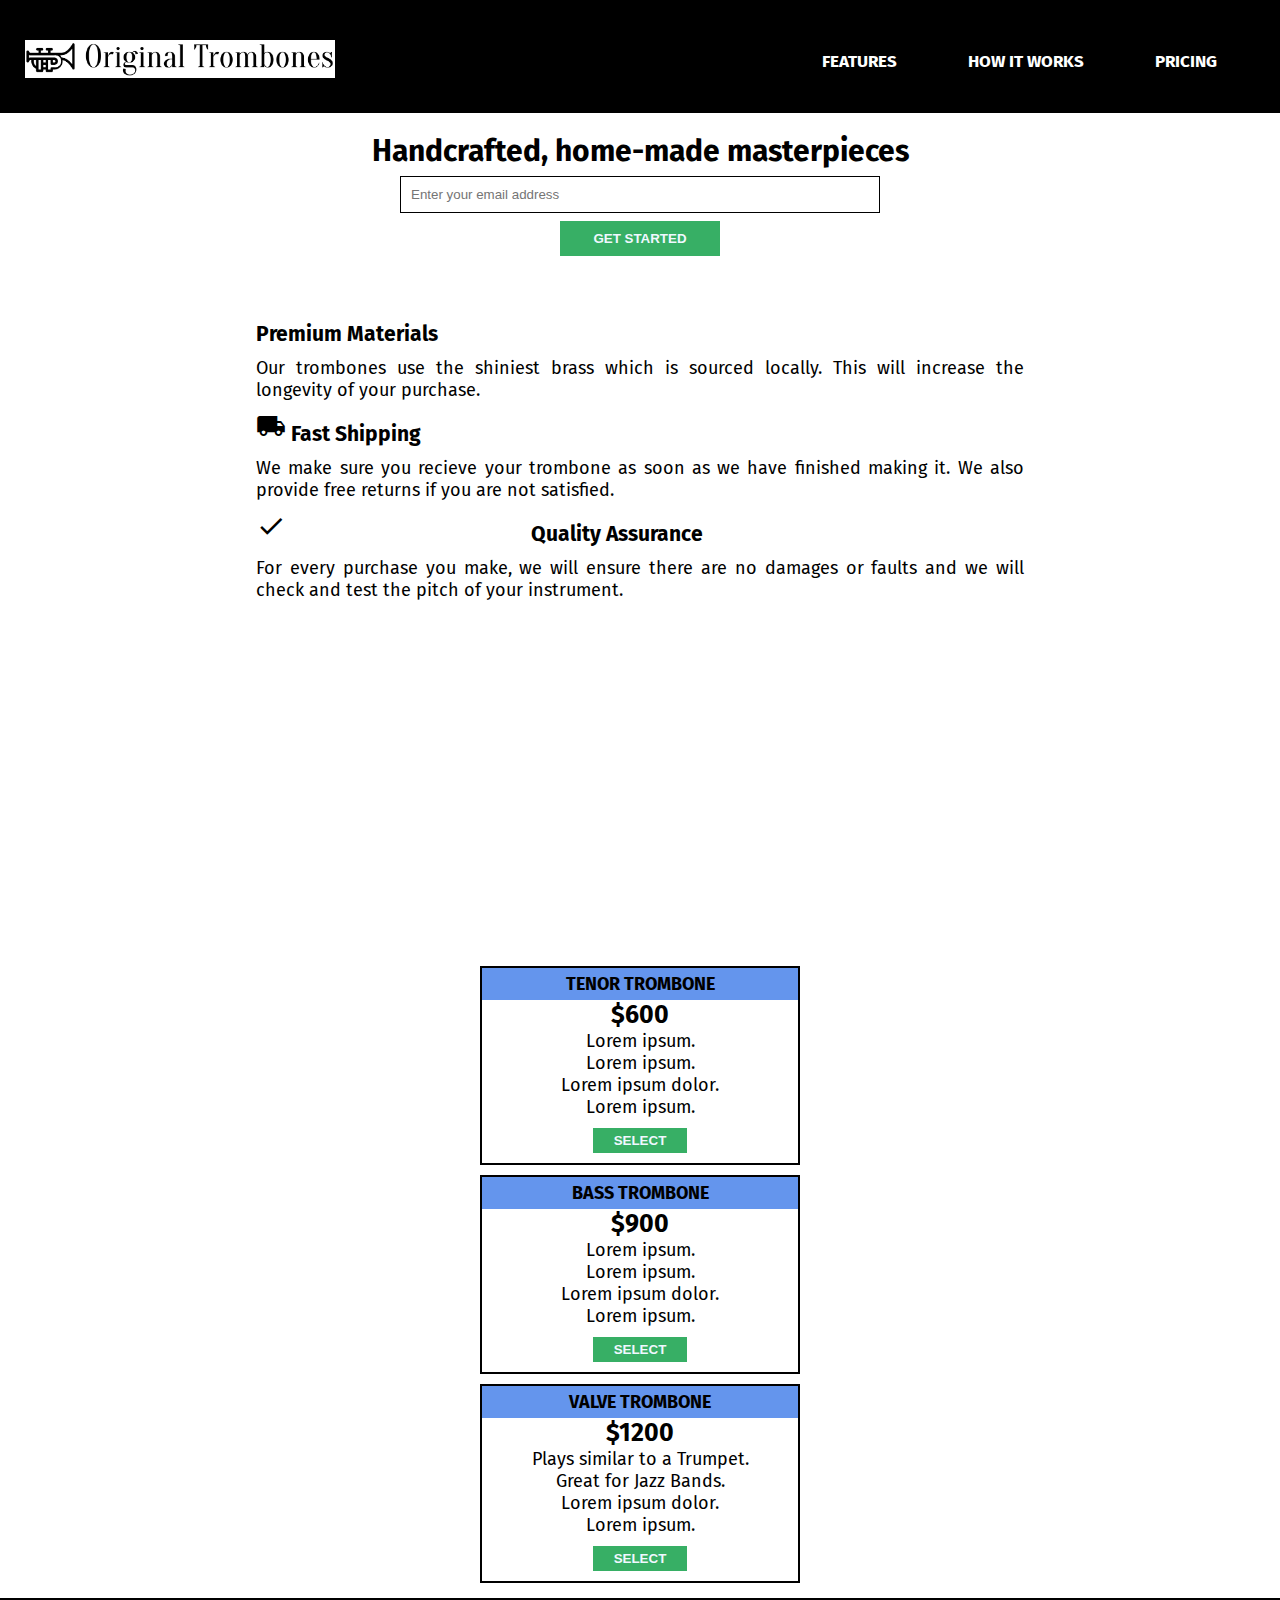
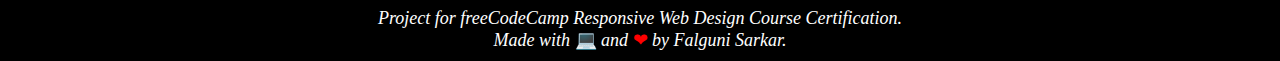
<file: Build a Product Landing Page/index.html>
<!DOCTYPE html>
<html>
  <head>
    <title>Product Landing Page</title>

    <link rel="stylesheet" href="stylesheet.css" />
    <link rel="preconnect" href="https://fonts.gstatic.com" />
    <link
      href="https://fonts.googleapis.com/css2?family=Fira+Sans&display=swap"
      rel="stylesheet"
    />
    <link
      rel="stylesheet"
      href="https://fonts.googleapis.com/icon?family=Material+Icons"
    />
    <link
      rel="stylesheet"
      href="https://cdnjs.cloudflare.com/ajax/libs/font-awesome/5.15.2/css/all.min.css"
    />
    <link rel="shortcut icon" href="assets/favicon.ico" />
  </head>

  <body>
    <header id="header">
      <nav id="nav-bar">
        <label
          ><a href="index.html"
            ><img
              src="assets/original_trombones.png"
              alt="logo"
              id="header-img" /></a
        ></label>
        <!-- [img]https://i.imgur.com/wgt3vSq.png[/img] -->
        <input type="checkbox" id="check" />
        <label for="check" class="checkbtn">
          <i class="material-icons menu">menu</i>
        </label>
        <ul class="nav-ul">
          <li class="link">
            <a href="#Features" class="nav-link">Features</a>
          </li>
          <li class="link">
            <a href="#How-It-Works" class="nav-link">How It Works</a>
          </li>
          <li class="link">
            <a href="#Pricing" class="nav-link">Pricing</a>
          </li>
        </ul>
      </nav>
    </header>

    <div class="container">
    <main>
      <form id="form" action="https://www.freecodecamp.com/email-submit">
        <label id="email-label" for="email">
          Handcrafted, home-made masterpieces </label
        ><br />
        <input
          name="email"
          id="email"
          type="email"
          placeholder="Enter your email address"
          required
        /><br />
        <input id="submit" type="submit" value="Get Started" class="btn" />
      </form>

      <div id="Features">
        <li class="talks">
          <i class="material-icons feat">local_fire_department</i>
          <h3 class="select">Premium Materials</h3>
          <p class="select">
            Our trombones use the shiniest brass which is sourced locally. This
            will increase the longevity of your purchase.
          </p>
        </li>
        <li class="talks">
          <i class="material-icons feat">local_shipping</i>
          <h3 class="select">Fast Shipping</h3>
          <p class="select">
            We make sure you recieve your trombone as soon as we have finished
            making it. We also provide free returns if you are not satisfied.
          </p>
        </li>
        <li class="talks">
          <i class="material-icons feat">done_outline</i>
          <h3 class="select">Quality Assurance</h3>
          <p class="select">
            For every purchase you make, we will ensure there are no damages or
            faults and we will check and test the pitch of your instrument.
          </p>
        </li>
      </div>

      <div id="How-It-Works">
        <iframe
          width="560"
          height="315"
          src="https://www.youtube.com/embed/y8Yv4pnO7qc"
          title="YouTube video player"
          frameborder="0"
          allow="accelerometer; autoplay; clipboard-write; encrypted-media; gyroscope; picture-in-picture"
          allowfullscreen
          id="video"
        ></iframe>
      </div>

      <div id="Pricing">
        <center>
          <div class="col col1">
            <h4>TENOR TROMBONE</h4>
            <span class="price">$600</span>
            <li>Lorem ipsum.</li>
            <li>Lorem ipsum.</li>
            <li>Lorem ipsum dolor.</li>
            <li>Lorem ipsum.</li>
            <input type="submit" class="btncls" value="SELECT" />
          </div>
          <div class="col col2">
            <h4>BASS TROMBONE</h4>
            <span class="price">$900</span>
            <li>Lorem ipsum.</li>
            <li>Lorem ipsum.</li>
            <li>Lorem ipsum dolor.</li>
            <li>Lorem ipsum.</li>
            <input type="submit" class="btncls" value="SELECT" />
          </div>
          <div class="col col3">
            <h4>VALVE TROMBONE</h4>
            <span class="price">$1200</span>
            <li>Plays similar to a Trumpet.</li>
            <li>Great for Jazz Bands.</li>
            <li>Lorem ipsum dolor.</li>
            <li>Lorem ipsum.</li>
            <input type="submit" class="btncls" value="SELECT" />
          </div>
        </center>
      </div>
    </main>

    <footer>
      <p>
        Project for freeCodeCamp Responsive Web Design Course Certification.
        <br />
        Made with <span style="font-style: normal">&#x1F4BB;</span> and
        <span style="color: red; font-style: normal">&#10084;</span> by Falguni
        Sarkar.
      </p>
    </footer>
  </div>
    <script src="https://cdn.freecodecamp.org/testable-projects-fcc/v1/bundle.js"></script>
    <script type="text/javascript" src="script.js"></script>
  </body>
</html>
</file>
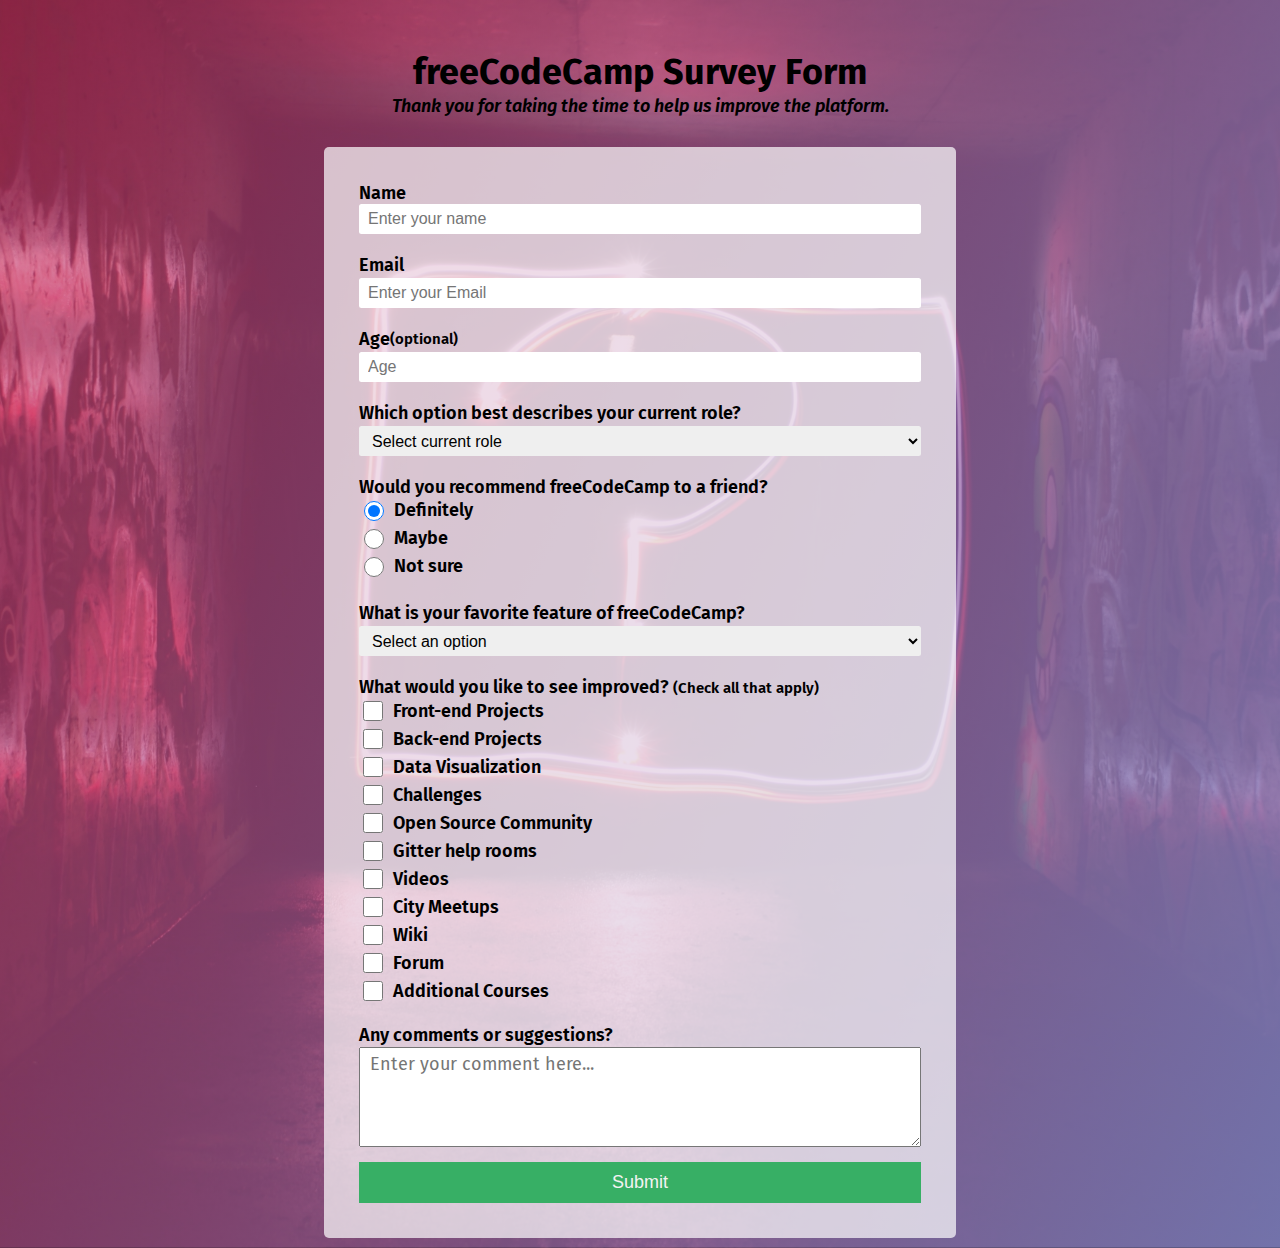
<file: Build a Survey Form/index.html>
<!DOCTYPE html>
<html>

<head>
    <title>Survey Form</title>

    <link rel="stylesheet" href="stylesheet.css">
    <link rel="preconnect" href="https://fonts.gstatic.com">
    <link href="https://fonts.googleapis.com/css2?family=Fira+Sans&display=swap" rel="stylesheet">
    <link rel="shortcut icon" href="assets/favicon.ico">

</head>

<body>
    <div id="main">
        <div class="heading">
            <h1 id="title">freeCodeCamp Survey Form</h1>
            <p id="description"><i>Thank you for taking the time to help us improve the platform.</i></p>
        </div>

        <div class="form">
            <form id="survey-form">
                <div style="margin-top: 0px;">
                    <label id="name-label" for="name">Name</label>
                    <input type="text" id="name" placeholder="Enter your name" class="contain" required
                        style="margin-top: 0;">
                </div>

                <div style="margin-top: 20px;">
                    <label id="email-label" for="email">Email</label>
                    <input type="email" id="email" placeholder="Enter your Email" class="contain" required>
                </div>

                <div style="margin-top: 20px;">
                    <label id="number-label" for="number">Age <span class="spam">(optional)</span></label>
                    <input type="number" id="number" min="10" max="100" placeholder="Age" class="contain">
                </div>

                <div style="margin-top: 20px;">
                    <p id="dropdown">Which option best describes your current role?<br>
                        <select id="dropdown" class="drop" placeholder="Select current role" required>
                            <option disabled selected value>Select current role</option>
                            <option value="student">Student</option>
                            <option value="job">Full Time Job</option>
                            <option value="learner">Full Time Learner</option>
                            <option value="not">Prefer not to say</option>
                            <option value="other">Other</option>
                        </select>
                    </p>
                </div>

                <div style="margin-top: 20px;">
                    <p id="radio">Would you recommend freeCodeCamp to a friend?<br>
                        <label style="margin-bottom: 0px;">
                            <input name="preferance" value="Definitely" type="radio" class="input-radio i"
                                checked />Definitely
                        </label><br>
                        <label style="margin-bottom: 0px;">
                            <input name="preferance" value="maybe" type="radio" class="input-radio i" />Maybe
                        </label><br>
                        <label>
                            <input name="preferance" value="not-sure" type="radio" class="input-radio i" />Not sure
                        </label><br>
                    </p>
                </div>

                <div style="margin-top: 20px;">
                    <p id="dropdown">What is your favorite feature of freeCodeCamp?<br>
                        <select id="dropdown" class="drop" placeholder="Select an option" required>
                            <option disabled selected value>Select an option</option>
                            <option value="challenges">Challenges</option>
                            <option value="projects">Projects</option>
                            <option value="community">Community</option>
                            <option value="open_source">Open Source</option>
                        </select>
                    </p>
                </div>

                <div style="margin-top: 20px;">
                    <span style="margin-bottom: 0.5px;">What would you like to see improved? <span class="spam">(Check
                            all that apply)</span><br></span>
                    <label>
                        <input name="prefer" value="front-end-projects" type="checkbox"
                            class="input-checkbox i" />Front-end Projects
                    </label><br>
                    <label>
                        <input name="prefer" value="back-end-projects" type="checkbox"
                            class="input-checkbox i" />Back-end
                        Projects
                    </label><br>
                    <label>
                        <input name="prefer" value="data-visualization" type="checkbox" class="input-checkbox i" />Data
                        Visualization
                    </label><br>
                    <label>
                        <input name="prefer" value="challenges" type="checkbox" class="input-checkbox i" />Challenges
                    </label><br>
                    <label>
                        <input name="prefer" value="open-source-community" type="checkbox"
                            class="input-checkbox i" />Open
                        Source Community
                    </label><br>
                    <label>
                        <input name="prefer" value="gitter-help-rooms" type="checkbox" class="input-checkbox i" />Gitter
                        help rooms
                    </label><br>
                    <label>
                        <input name="prefer" value="videos" type="checkbox" class="input-checkbox i" />Videos
                    </label><br>
                    <label>
                        <input name="prefer" value="city-meetups" type="checkbox" class="input-checkbox i" />City
                        Meetups
                    </label><br>
                    <label>
                        <input name="prefer" value="wiki" type="checkbox" class="input-checkbox i" />Wiki
                    </label><br>
                    <label>
                        <input name="prefer" value="form" type="checkbox" class="input-checkbox i" />Forum</label><br>
                    <label>
                        <input name="prefer" value="additional-courses" type="checkbox"
                            class="input-checkbox i" />Additional Courses
                    </label><br>
                </div>

                <div>
                    <p id="textarea">Any comments or suggestions?</p>
                    <textarea id="comments" class="input-textarea" name="comment"
                        placeholder="Enter your comment here..." rows="4"></textarea>
                </div>

                <div>
                    <button type="submit" id="submit" class="submit-button">
                        Submit
                    </button>
                </div>

            </form>

        </div>

    </div>

    <script src="https://cdn.freecodecamp.org/testable-projects-fcc/v1/bundle.js"></script>
    <script type="text/javascript" src="script.js"></script>

</body>

</html>
</file>
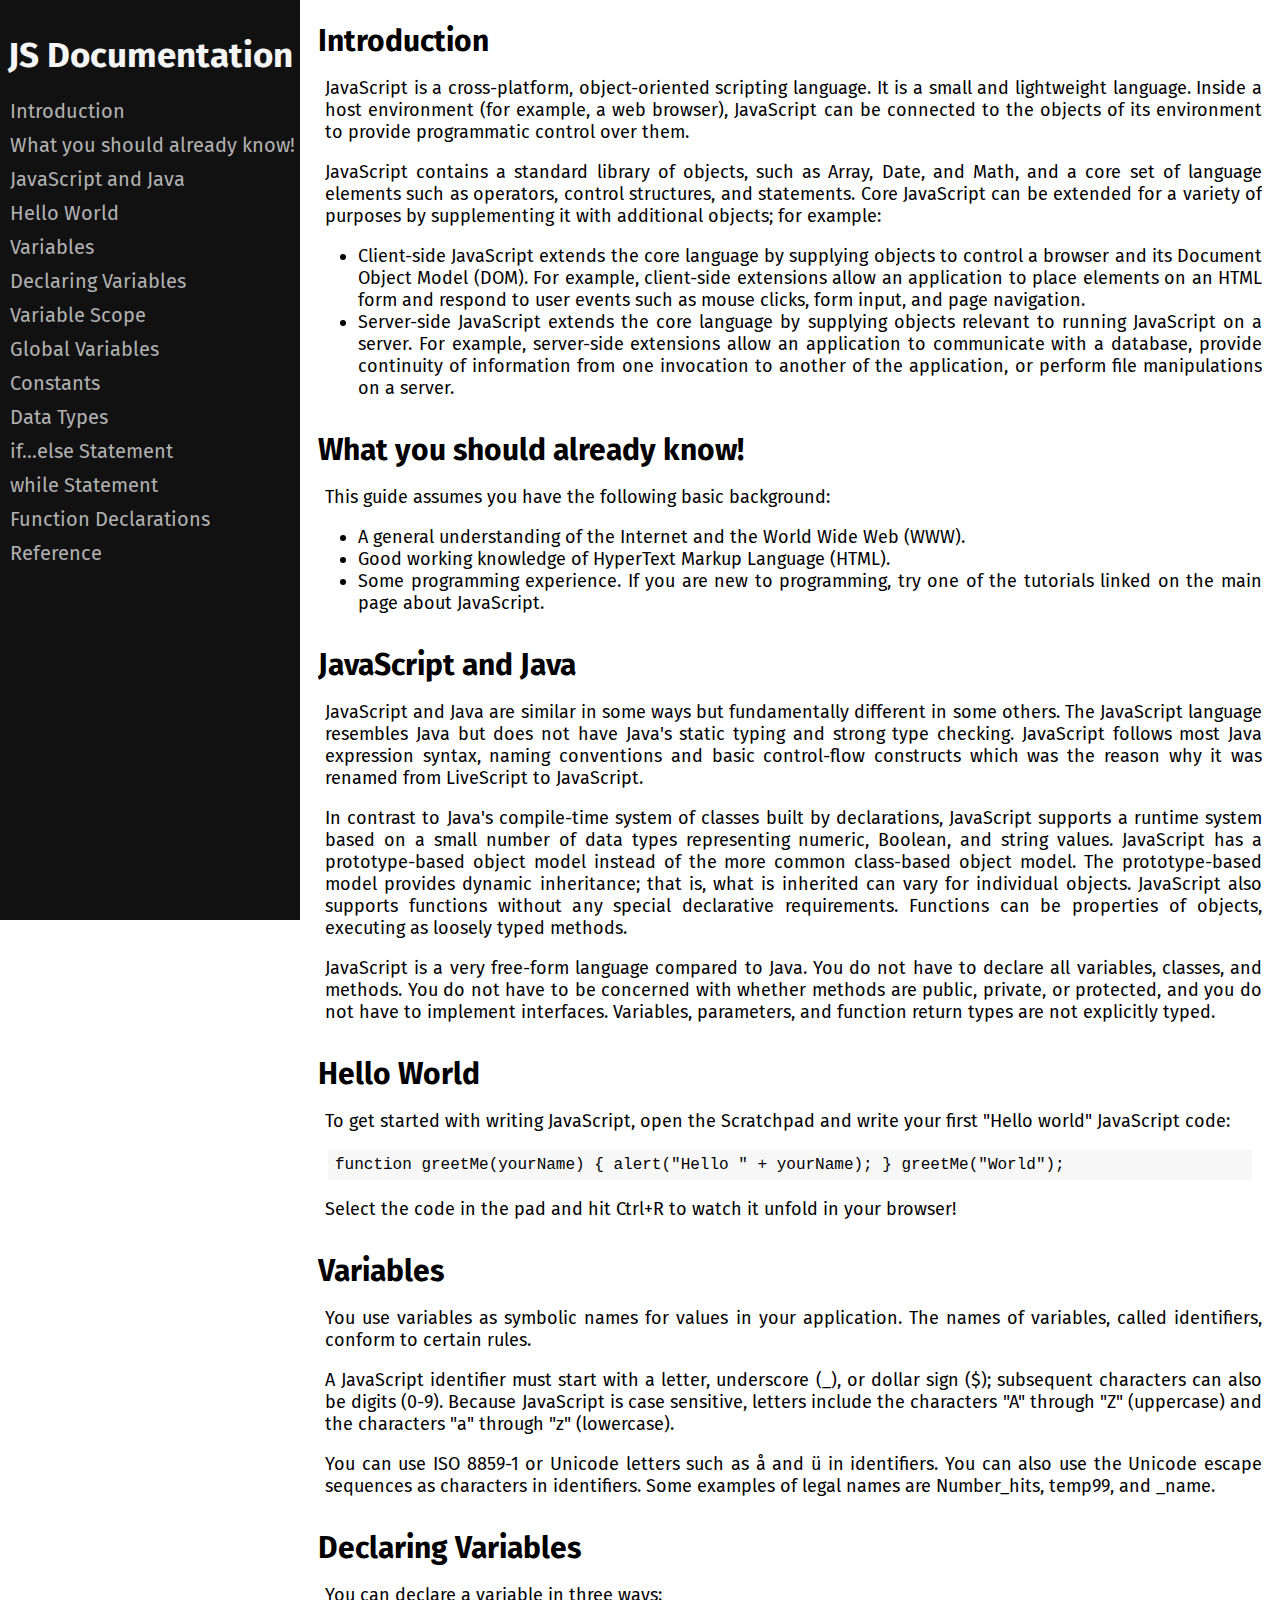
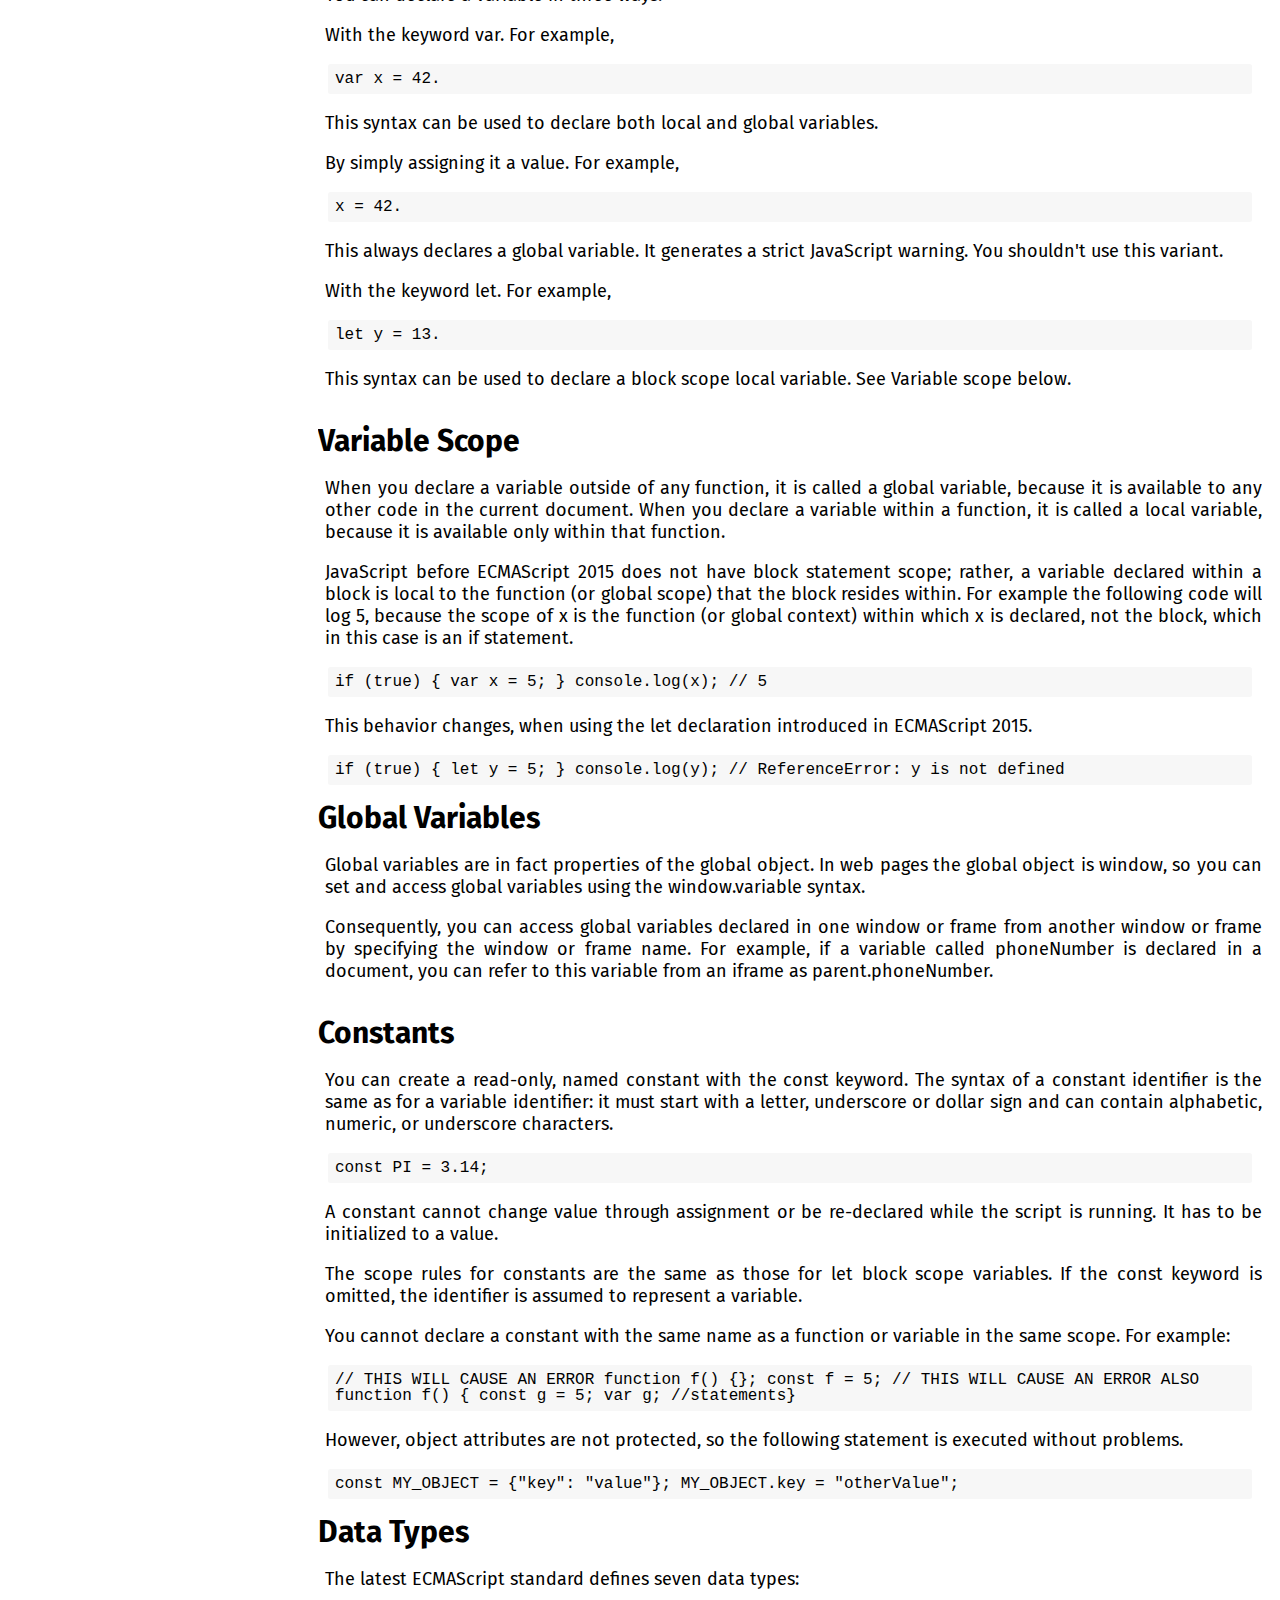
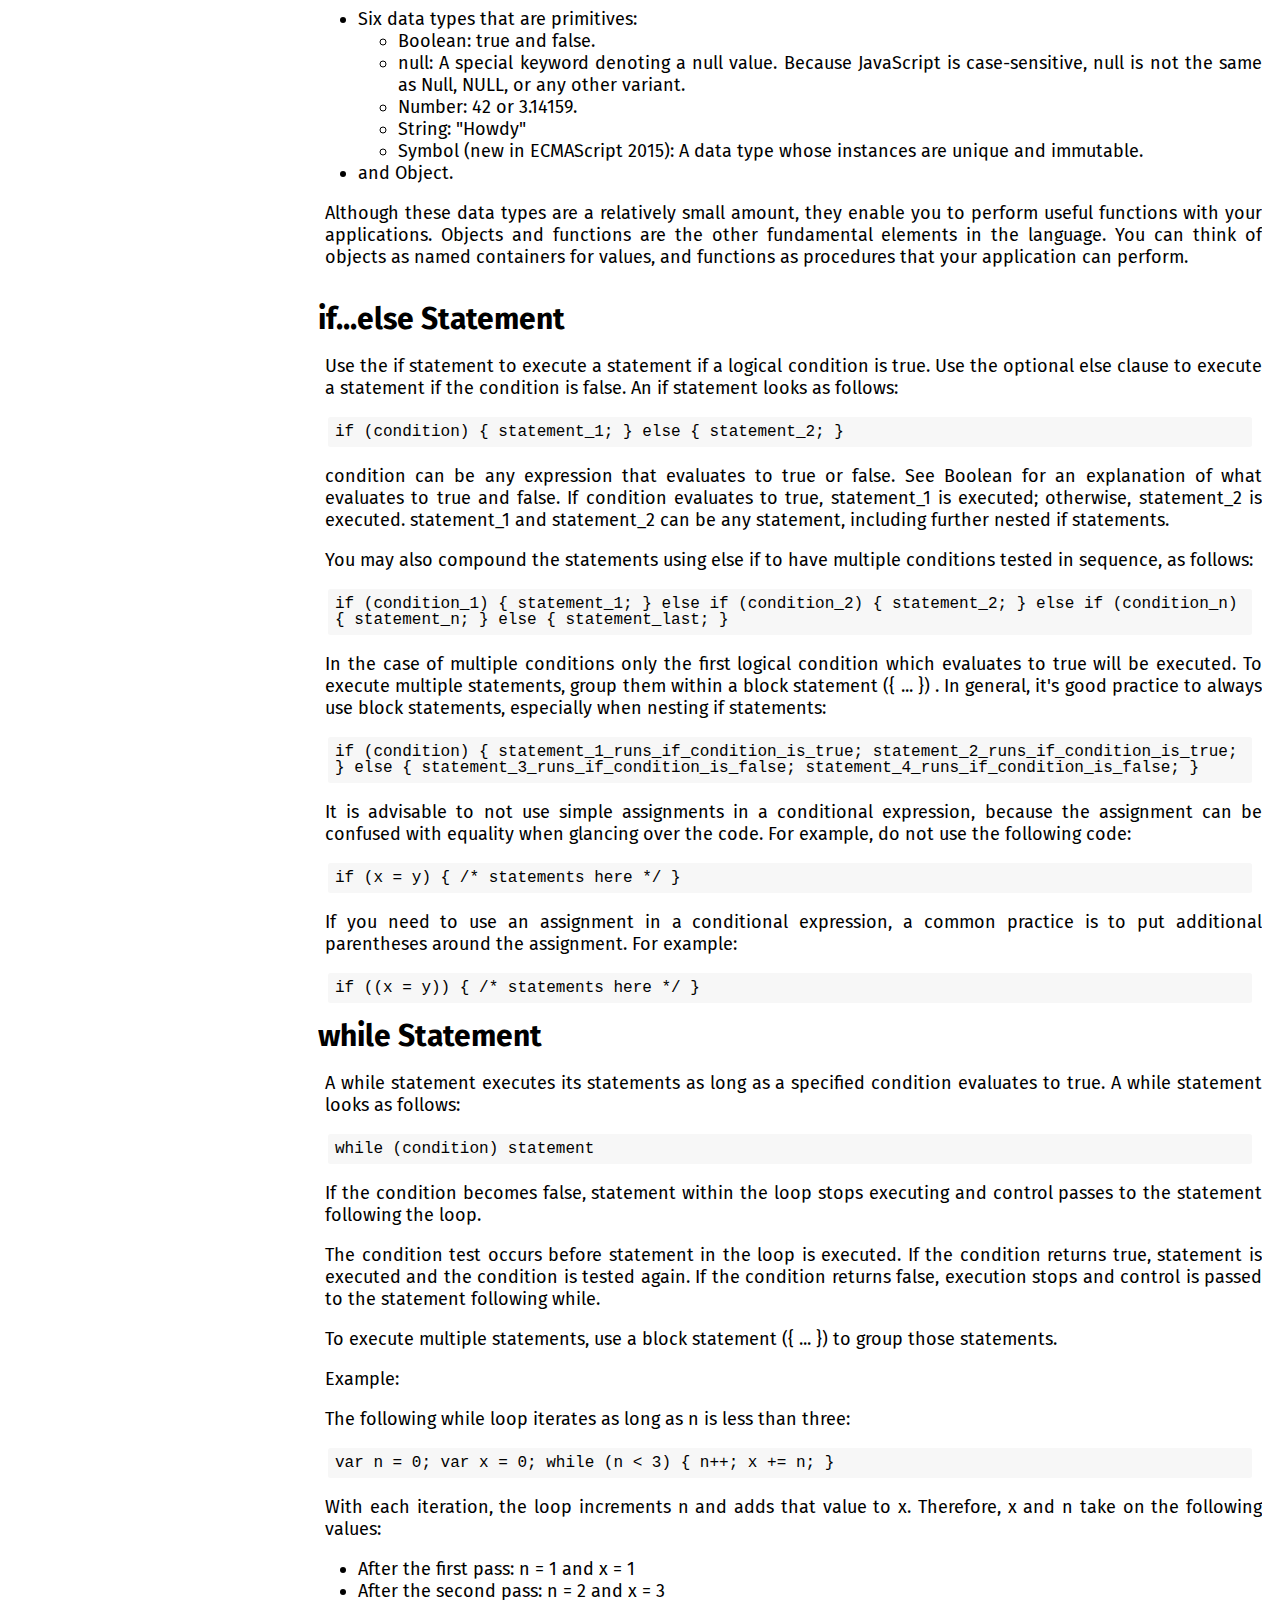
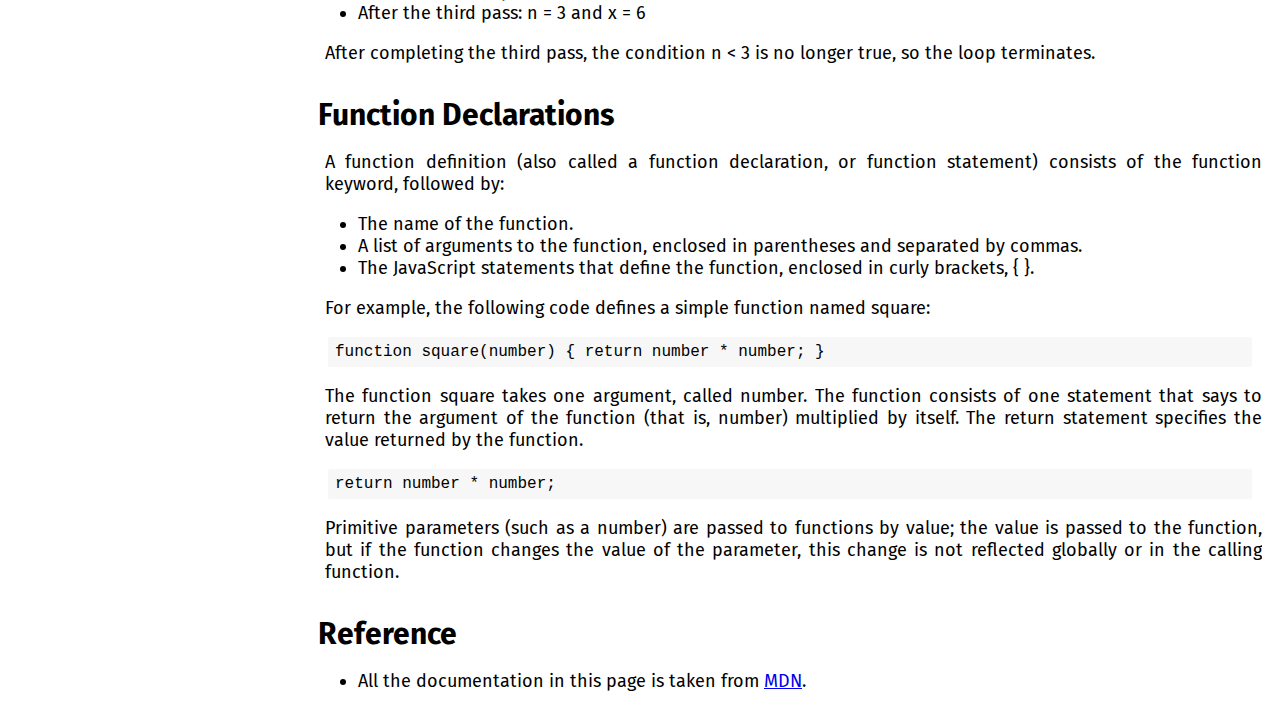
<file: Build a Technical Documentation Page/index.html>
<!DOCTYPE html>
<html>
  <head>
    <title>Technical Documentation Page</title>

    <link rel="stylesheet" href="stylesheet.css" />
    <link rel="preconnect" href="https://fonts.gstatic.com" />
    <link
      href="https://fonts.googleapis.com/css2?family=Fira+Sans&display=swap"
      rel="stylesheet"
    />
    <link rel="shortcut icon" href="assets/favicon.ico" />
  </head>

  <body>
    <main id="main-doc">
      <nav id="navbar">
        <a href="index.html" id="head"><header id="navhead">JS Documentation</header></a>
        <ul class="navul">
          <li><a href="#Introduction" class="nav-link">Introduction</a></li>
          <li>
            <a href="#What_you_should_already_know!" class="nav-link">
              What you should already know!
            </a>
          </li>
          <li>
            <a href="#JavaScript_and_Java" class="nav-link"
              >JavaScript and Java</a
            >
          </li>
          <li><a href="#Hello_World" class="nav-link">Hello World</a></li>
          <li><a href="#Variables" class="nav-link">Variables</a></li>
          <li>
            <a href="#Declaring_Variables" class="nav-link">
              Declaring Variables
            </a>
          </li>
          <li><a href="#Variable_Scope" class="nav-link">Variable Scope</a></li>
          <li>
            <a href="#Global_Variables" class="nav-link">Global Variables</a>
          </li>
          <li><a href="#Constants" class="nav-link">Constants</a></li>
          <li><a href="#Data_Types" class="nav-link">Data Types</a></li>
          <li>
            <a href="#if...else_Statement" class="nav-link"
              >if...else Statement</a
            >
          </li>
          <li>
            <a href="#while_Statement" class="nav-link">while Statement</a>
          </li>
          <li>
            <a href="#Function_Declarations" class="nav-link"
              >Function Declarations</a
            >
          </li>
          <li style="margin-bottom: 5px">
            <a href="#Reference" class="nav-link">Reference</a>
          </li>
        </ul>
      </nav>
      <div class="main-doc">
        <section class="main-section" id="Introduction">
          <header>Introduction</header>
          <p>
            JavaScript is a cross-platform, object-oriented scripting language.
            It is a small and lightweight language. Inside a host environment
            (for example, a web browser), JavaScript can be connected to the
            objects of its environment to provide programmatic control over
            them.
          </p>
          <p>
            JavaScript contains a standard library of objects, such as Array,
            Date, and Math, and a core set of language elements such as
            operators, control structures, and statements. Core JavaScript can
            be extended for a variety of purposes by supplementing it with
            additional objects; for example:
          </p>
          <ul>
            <li>
              Client-side JavaScript extends the core language by supplying
              objects to control a browser and its Document Object Model (DOM).
              For example, client-side extensions allow an application to place
              elements on an HTML form and respond to user events such as mouse
              clicks, form input, and page navigation.
            </li>
            <li>
              Server-side JavaScript extends the core language by supplying
              objects relevant to running JavaScript on a server. For example,
              server-side extensions allow an application to communicate with a
              database, provide continuity of information from one invocation to
              another of the application, or perform file manipulations on a
              server.
            </li>
          </ul>
        </section>
        <section class="main-section" id="What_you_should_already_know!">
          <header>What you should already know!</header>
          <p>This guide assumes you have the following basic background:</p>
          <ul>
            <li>
              A general understanding of the Internet and the World Wide Web
              (WWW).
            </li>
            <li>Good working knowledge of HyperText Markup Language (HTML).</li>
            <li>
              Some programming experience. If you are new to programming, try
              one of the tutorials linked on the main page about JavaScript.
            </li>
          </ul>
        </section>
        <section class="main-section" id="JavaScript_and_Java">
          <header>JavaScript and Java</header>
          <p>
            JavaScript and Java are similar in some ways but fundamentally
            different in some others. The JavaScript language resembles Java but
            does not have Java's static typing and strong type checking.
            JavaScript follows most Java expression syntax, naming conventions
            and basic control-flow constructs which was the reason why it was
            renamed from LiveScript to JavaScript.
          </p>
          <p>
            In contrast to Java's compile-time system of classes built by
            declarations, JavaScript supports a runtime system based on a small
            number of data types representing numeric, Boolean, and string
            values. JavaScript has a prototype-based object model instead of the
            more common class-based object model. The prototype-based model
            provides dynamic inheritance; that is, what is inherited can vary
            for individual objects. JavaScript also supports functions without
            any special declarative requirements. Functions can be properties of
            objects, executing as loosely typed methods.
          </p>
          <p>
            JavaScript is a very free-form language compared to Java. You do not
            have to declare all variables, classes, and methods. You do not have
            to be concerned with whether methods are public, private, or
            protected, and you do not have to implement interfaces. Variables,
            parameters, and function return types are not explicitly typed.
          </p>
        </section>
        <section class="main-section" id="Hello_World">
          <header>Hello World</header>
          <p>
            To get started with writing JavaScript, open the Scratchpad and
            write your first "Hello world" JavaScript code:
          </p>
          <code>
            function greetMe(yourName) { alert("Hello " + yourName); }
            greetMe("World");
          </code>
          <p>
            Select the code in the pad and hit Ctrl+R to watch it unfold in your
            browser!
          </p>
        </section>
        <section class="main-section" id="Variables">
          <header>Variables</header>
          <p>
            You use variables as symbolic names for values in your application.
            The names of variables, called identifiers, conform to certain
            rules.
          </p>
          <p>
            A JavaScript identifier must start with a letter, underscore (_), or
            dollar sign ($); subsequent characters can also be digits (0-9).
            Because JavaScript is case sensitive, letters include the characters
            "A" through "Z" (uppercase) and the characters "a" through "z"
            (lowercase).
          </p>
          <p>
            You can use ISO 8859-1 or Unicode letters such as å and ü in
            identifiers. You can also use the Unicode escape sequences as
            characters in identifiers. Some examples of legal names are
            Number_hits, temp99, and _name.
          </p>
        </section>
        <section class="main-section" id="Declaring_Variables">
          <header>Declaring Variables</header>
          <p>You can declare a variable in three ways:</p>
          <p>With the keyword var. For example,</p>
          <code> var x = 42. </code>
          <p>
            This syntax can be used to declare both local and global variables.
          </p>
          <p>By simply assigning it a value. For example,</p>
          <code> x = 42. </code>
          <p>
            This always declares a global variable. It generates a strict
            JavaScript warning. You shouldn't use this variant.
          </p>
          <p>With the keyword let. For example,</p>
          <code> let y = 13. </code>
          <p>
            This syntax can be used to declare a block scope local variable. See
            Variable scope below.
          </p>
        </section>
        <section class="main-section" id="Variable_Scope">
          <header>Variable Scope</header>
          <p>
            When you declare a variable outside of any function, it is called a
            global variable, because it is available to any other code in the
            current document. When you declare a variable within a function, it
            is called a local variable, because it is available only within that
            function.
          </p>
          <p>
            JavaScript before ECMAScript 2015 does not have block statement
            scope; rather, a variable declared within a block is local to the
            function (or global scope) that the block resides within. For
            example the following code will log 5, because the scope of x is the
            function (or global context) within which x is declared, not the
            block, which in this case is an if statement.
          </p>
          <code> if (true) { var x = 5; } console.log(x); // 5 </code>
          <p>
            This behavior changes, when using the let declaration introduced in
            ECMAScript 2015.
          </p>
          <code>
            if (true) { let y = 5; } console.log(y); // ReferenceError: y is not
            defined
          </code>
        </section>
        <section class="main-section" id="Global_Variables">
          <header>Global Variables</header>
          <p>
            Global variables are in fact properties of the global object. In web
            pages the global object is window, so you can set and access global
            variables using the window.variable syntax.
          </p>
          <p>
            Consequently, you can access global variables declared in one window
            or frame from another window or frame by specifying the window or
            frame name. For example, if a variable called phoneNumber is
            declared in a document, you can refer to this variable from an
            iframe as parent.phoneNumber.
          </p>
        </section>
        <section class="main-section" id="Constants">
          <header>Constants</header>
          <p>
            You can create a read-only, named constant with the const keyword.
            The syntax of a constant identifier is the same as for a variable
            identifier: it must start with a letter, underscore or dollar sign
            and can contain alphabetic, numeric, or underscore characters.
          </p>
          <code> const PI = 3.14; </code>
          <p>
            A constant cannot change value through assignment or be re-declared
            while the script is running. It has to be initialized to a value.
          </p>
          <p>
            The scope rules for constants are the same as those for let block
            scope variables. If the const keyword is omitted, the identifier is
            assumed to represent a variable.
          </p>
          <p>
            You cannot declare a constant with the same name as a function or
            variable in the same scope. For example:
          </p>
          <code>
            // THIS WILL CAUSE AN ERROR function f() {}; const f = 5; // THIS
            WILL CAUSE AN ERROR ALSO function f() { const g = 5; var g;
            //statements}
          </code>
          <p>
            However, object attributes are not protected, so the following
            statement is executed without problems.
          </p>
          <code>
            const MY_OBJECT = {"key": "value"}; MY_OBJECT.key = "otherValue";
          </code>
        </section>
        <section class="main-section" id="Data_Types">
          <header>Data Types</header>
          <p>The latest ECMAScript standard defines seven data types:</p>
          <ul>
            <li>
              Six data types that are primitives:
              <ul>
                <li>Boolean: true and false.</li>
                <li>
                  null: A special keyword denoting a null value. Because
                  JavaScript is case-sensitive, null is not the same as Null,
                  NULL, or any other variant.
                </li>
                <li>Number: 42 or 3.14159.</li>
                <li>String: "Howdy"</li>
                <li>
                  Symbol (new in ECMAScript 2015): A data type whose instances
                  are unique and immutable.
                </li>
              </ul>
            </li>
            <li>and Object.</li>
          </ul>
          <p>
            Although these data types are a relatively small amount, they enable
            you to perform useful functions with your applications. Objects and
            functions are the other fundamental elements in the language. You
            can think of objects as named containers for values, and functions
            as procedures that your application can perform.
          </p>
        </section>
        <section class="main-section" id="if...else_Statement">
          <header>if...else Statement</header>
          <p>
            Use the if statement to execute a statement if a logical condition
            is true. Use the optional else clause to execute a statement if the
            condition is false. An if statement looks as follows:
          </p>
          <code>if (condition) { statement_1; } else { statement_2; }</code>
          <p>
            condition can be any expression that evaluates to true or false. See
            Boolean for an explanation of what evaluates to true and false. If
            condition evaluates to true, statement_1 is executed; otherwise,
            statement_2 is executed. statement_1 and statement_2 can be any
            statement, including further nested if statements.
          </p>
          <p>
            You may also compound the statements using else if to have multiple
            conditions tested in sequence, as follows:
          </p>
          <code>
            if (condition_1) { statement_1; } else if (condition_2) {
            statement_2; } else if (condition_n) { statement_n; } else {
            statement_last; }
          </code>
          <p>
            In the case of multiple conditions only the first logical condition
            which evaluates to true will be executed. To execute multiple
            statements, group them within a block statement ({ ... }) . In
            general, it's good practice to always use block statements,
            especially when nesting if statements:
          </p>
          <code>
            if (condition) { statement_1_runs_if_condition_is_true;
            statement_2_runs_if_condition_is_true; } else {
            statement_3_runs_if_condition_is_false;
            statement_4_runs_if_condition_is_false; }
          </code>
          <p>
            It is advisable to not use simple assignments in a conditional
            expression, because the assignment can be confused with equality
            when glancing over the code. For example, do not use the following
            code:
          </p>
          <code> if (x = y) { /* statements here */ } </code>
          <p>
            If you need to use an assignment in a conditional expression, a
            common practice is to put additional parentheses around the
            assignment. For example:
          </p>
          <code> if ((x = y)) { /* statements here */ } </code>
        </section>
        <section class="main-section" id="while_Statement">
          <header>while Statement</header>
          <p>
            A while statement executes its statements as long as a specified
            condition evaluates to true. A while statement looks as follows:
          </p>
          <code> while (condition) statement </code>
          <p>
            If the condition becomes false, statement within the loop stops
            executing and control passes to the statement following the loop.
          </p>
          <p>
            The condition test occurs before statement in the loop is executed.
            If the condition returns true, statement is executed and the
            condition is tested again. If the condition returns false, execution
            stops and control is passed to the statement following while.
          </p>
          <p>
            To execute multiple statements, use a block statement ({ ... }) to
            group those statements.
          </p>
          <p>Example:</p>
          <p>
            The following while loop iterates as long as n is less than three:
          </p>
          <code> var n = 0; var x = 0; while (n < 3) { n++; x += n; } </code>
          <p>
            With each iteration, the loop increments n and adds that value to x.
            Therefore, x and n take on the following values:
          </p>
          <ul>
            <li>After the first pass: n = 1 and x = 1</li>
            <li>After the second pass: n = 2 and x = 3</li>
            <li>After the third pass: n = 3 and x = 6</li>
          </ul>
          <p>
            After completing the third pass, the condition n < 3 is no longer
            true, so the loop terminates.
          </p>
        </section>
        <section class="main-section" id="Function_Declarations">
          <header>Function Declarations</header>
          <p>
            A function definition (also called a function declaration, or
            function statement) consists of the function keyword, followed by:
          </p>
          <ul>
            <li>The name of the function.</li>
            <li>
              A list of arguments to the function, enclosed in parentheses and
              separated by commas.
            </li>
            <li>
              The JavaScript statements that define the function, enclosed in
              curly brackets, { }.
            </li>
          </ul>
          <p>
            For example, the following code defines a simple function named
            square:
          </p>
          <code> function square(number) { return number * number; } </code>
          <p>
            The function square takes one argument, called number. The function
            consists of one statement that says to return the argument of the
            function (that is, number) multiplied by itself. The return
            statement specifies the value returned by the function.
          </p>
          <code> return number * number; </code>
          <p>
            Primitive parameters (such as a number) are passed to functions by
            value; the value is passed to the function, but if the function
            changes the value of the parameter, this change is not reflected
            globally or in the calling function.
          </p>
        </section>
        <section class="main-section" id="Reference">
          <header>Reference</header>
          <ul>
            <li>
              All the documentation in this page is taken from
              <a
                href="https://developer.mozilla.org/en-US/docs/Web/JavaScript/Guide"
                >MDN</a
              >.
            </li>
          </ul>
        </section>
      </div>
    </main>

    <script src="https://cdn.freecodecamp.org/testable-projects-fcc/v1/bundle.js"></script>
    <script type="text/javascript" src="script.js"></script>
  </body>
</html>
</file>
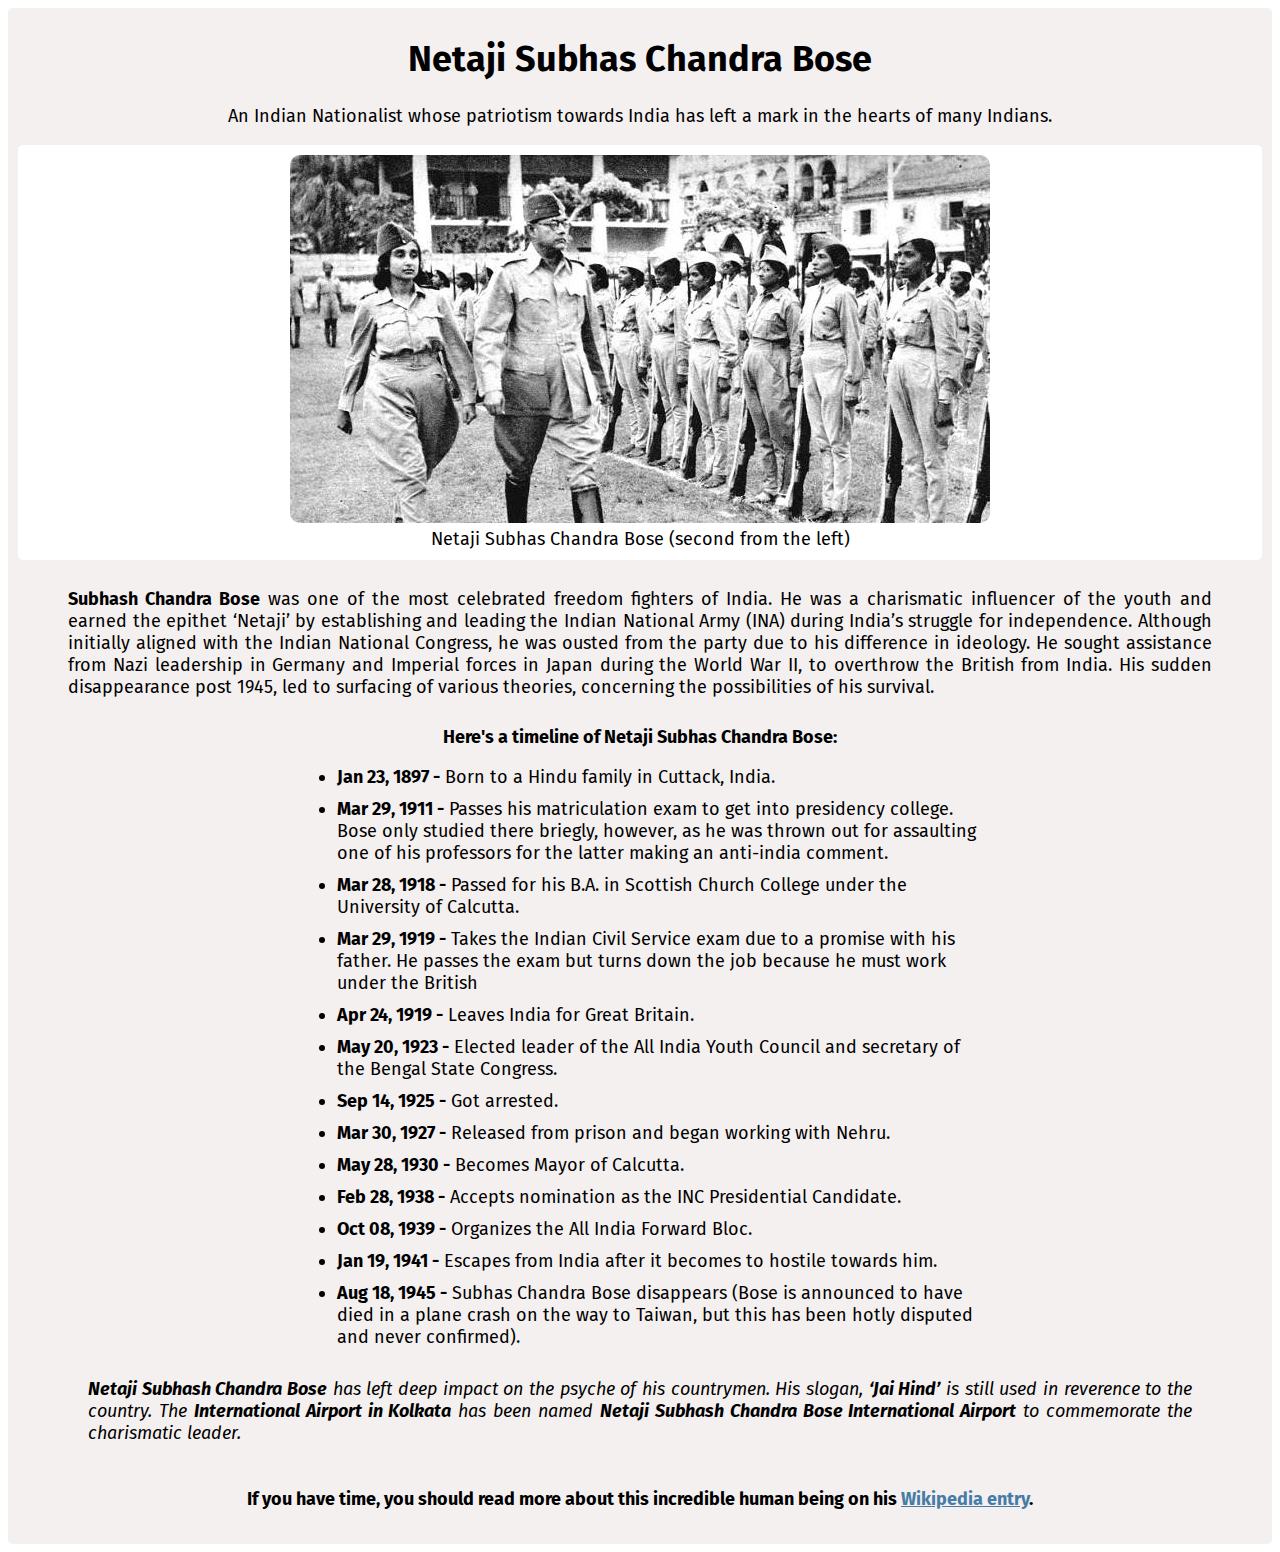
<file: Build a Tribute Page/index.html>
<!DOCTYPE html>
<html>

<head>
	<title>Tribute Page: Netaji Subhas Chandra Bose</title>

	<link rel="stylesheet" href="stylesheet.css">
	<link rel="preconnect" href="https://fonts.gstatic.com">
	<link href="https://fonts.googleapis.com/css2?family=Fira+Sans&display=swap" rel="stylesheet">
	<link rel="shortcut icon" href="assets/favicon.ico">

</head>

<body>
	<div id="main">
		<div id="title">
			<h1>Netaji Subhas Chandra Bose</h1>
			<p id="tagline">An Indian Nationalist whose patriotism towards India has left a mark in the hearts of many
				Indians.</p>
		</div>

		<div id="img-div">
			<img src="assets/Netaji-Subhash-Chandra-Bose.jpg" id="image" alt="Netaji Subhas Chandra Bose">
			<figcaption id="img-caption">Netaji Subhas Chandra Bose (second from the left)</figcaption>
		</div>

		<div id="tribute-info">
			<p id="intro">
				<b>Subhash Chandra Bose</b> was one of the most celebrated freedom fighters of India. He was a
				charismatic influencer of the youth and earned the epithet ‘Netaji’ by establishing and leading the
				Indian National Army (INA) during India’s struggle for independence. Although initially aligned with the
				Indian National Congress, he was ousted from the party due to his difference in ideology. He sought
				assistance from Nazi leadership in Germany and Imperial forces in Japan during the World War II, to
				overthrow the British from India. His sudden disappearance post 1945, led to surfacing of various
				theories, concerning the possibilities of his survival.
			</p>
			<p id="timeline">Here's a timeline of Netaji Subhas Chandra Bose:</p>
			<ul>
				<li><b>Jan 23, 1897 -</b> Born to a Hindu family in Cuttack, India.</li>

				<li><b>Mar 29, 1911 -</b> Passes his matriculation exam to get into presidency college. Bose only
					studied there briegly, however, as he was thrown out for assaulting one of his professors for the
					latter making an anti-india comment.</li>

				<li><b>Mar 28, 1918 -</b> Passed for his B.A. in Scottish Church College under the University of
					Calcutta.</li>

				<li><b>Mar 29, 1919 -</b> Takes the Indian Civil Service exam due to a promise with his father. He
					passes the exam but turns down the job because he must work under the British</li>

				<li><b>Apr 24, 1919 -</b> Leaves India for Great Britain.</li>

				<li><b>May 20, 1923 -</b> Elected leader of the All India Youth Council and secretary of the Bengal
					State Congress.</li>

				<li><b>Sep 14, 1925 -</b> Got arrested.</li>

				<li><b>Mar 30, 1927 -</b> Released from prison and began working with Nehru.</li>

				<li><b>May 28, 1930 -</b> Becomes Mayor of Calcutta.</li>

				<li><b>Feb 28, 1938 -</b> Accepts nomination as the INC Presidential Candidate.</li>

				<li><b>Oct 08, 1939 -</b> Organizes the All India Forward Bloc.</li>

				<li><b>Jan 19, 1941 -</b> Escapes from India after it becomes to hostile towards him.</li>

				<li><b>Aug 18, 1945 -</b> Subhas Chandra Bose disappears (Bose is announced to have died in a plane
					crash on the way to Taiwan, but this has been hotly disputed and never confirmed).</li>
			</ul>

			<div id="legacy"><b>Netaji Subhash Chandra Bose</b> has left deep impact on the psyche of his countrymen.
				His slogan, <b>‘Jai Hind’</b> is still used in reverence to the country. The <b>International Airport in
					Kolkata</b> has been named <b>Netaji Subhash Chandra Bose International Airport</b> to commemorate
				the charismatic leader.</div>
		</div>

		<h4>If you have time, you should read more about this incredible human being on his <a
				href="https://en.wikipedia.org/wiki/Subhas_Chandra_Bose" target="_blank" id="tribute-link">Wikipedia
				entry</a>.</h4>
	</div>

	<script src="https://cdn.freecodecamp.org/testable-projects-fcc/v1/bundle.js"></script>
	<script type="text/javascript" src="script.js"></script>
</body>

</html>
</file>
<file: Build a Product Landing Page/stylesheet.css>
* {
  padding: 0;
  margin: 0;
  text-decoration: none;
  list-style: none;
  box-sizing: border-box;
  display: flexbox;
}

body {
  height: 100%;
  width: auto;
  font-size: 18px;
  font-family: "Fira Sans", sans-serif;
  overflow-x: hidden;
  background-color: white;
}

header {
  background: black;
  height: 100%;
  width: 100%;
  margin: 0px;
  padding: 20px;
  position: sticky;
  top: 0;
}

#header-img {
  margin: 10px 5px 10px 5px;
  height: 15%;
  width: 50%;
}

nav ul {
  float: right;
  margin-right: 10px;
}

nav ul li {
  display: inline-block;
  margin: 20px;
}

nav ul li a {
  font-size: 17px;
  padding: 7px 13px;
  color: white;
  text-transform: uppercase;
  font-weight: bold;
}

nav ul li a:hover {
  background: white;
  color: black;
}

.checkbtn {
  font-size: 30px;
  float: right;
  line-height: 80px;
  margin-right: 40px;
  cursor: pointer;
  display: none;
  color: white;
}

#check {
  display: none;
}

form {
  text-align: center;
  margin: 20px 25%;
}

#email-label {
  font-size: 30px;
  font-weight: bolder;
}

#email {
  width: 75%;
  margin: 7.5px;
  padding: 10px 10px;
  border: solid 1px;
  border-radius: 0%;
}

#submit {
  border: none;
  border-radius: 0%;
  color: aliceblue;
  text-transform: uppercase;
  font-weight: bolder;
  width: 25%;
  padding: 10px 10px;
  background-color: #37af65;
}

#Features {
  margin-top: 15px;
  margin-bottom: 15px;
  padding-top: 10px;
  padding-bottom: 10px;
  /* margin: 20px 20%; */
}

.feat {
  text-align: left;
  font-size: 30px !important;
  display: inline-block;
}

.talks {
  margin-right: 20%;
  margin-left: 20%;
}

.select {
  text-align: justify;
  margin-bottom: 10px;
  display: inline-block;
}

#How-It-Works {
  margin-top: 10px;
  margin-bottom: 10px;
  text-align: center;
}

#video {
  max-width: 100%;
}

footer {
  margin-top: 15px;
  margin-bottom: 0px;
  padding-bottom: 15px;
  padding: 10px;
  text-align: center;
  background-color: black;
  color: white;
  font-style: oblique;
  font-family: "Times New Roman", sans-serif;
  bottom: 0;
}

#Pricings {
  display: flex;
  text-align: center;
  margin: 20px 25%;
}

.col {
  border: solid 2px;
  margin-bottom: 10px;
  padding: 0;
  width: 25%;
}

.btncls {
  margin: 10px 5px;
  padding: 5px;
  border: none;
  border-radius: 0%;
  color: aliceblue;
  text-transform: uppercase;
  font-weight: bolder;
  width: 30%;
  background-color: #37af65;
}

h4 {
  background: cornflowerblue;
  margin: 0;
  padding: 5px;
}

.price {
  margin: 10px 10px 10px 10px;
  font-size: 25px;
  font-weight: bold;
}

@media only screen and (max-width: 585px) {
  #header-img {
    padding: 10px 2px;
    height: 25px;
    width: 100px;
    position: relative;
    background-color: white;
    display: inline-block;
  }

  form {
    margin: 10px 20%;
  }

  #video {
    padding: 5px;
  }

  footer {
    font-size: 15px;
  }

  #Features {
    margin: 0px 20px 0px 20px;
  }
}

@media only screen and (min-width: 1050px) {
  nav ul {
    float: right;
    margin-right: 10px;
    margin-top: 10px;
  }
}

@media only screen and (min-width: 858px) {
  #header-img {
    margin-top: 20px;
    height: 5%;
    width: 25%;
    position: relative;
    background-color: white;
    display: flexbox;
  }

  #email-label {
    font-size: 30px;
    font-weight: bolder;
    margin: 25px;
  }
}

@media only screen and (max-width: 858px) {
  #header-img {
    margin-top: 20px;
    height: 10%;
    width: 50%;
    position: inline-block;
    background-color: white;
  }
  .checkbtn {
    display: inline-block;
  }
  ul {
    position: fixed;
    width: 100%;
    height: 100vh;
    background: #2c3e50;
    top: 100px;
    left: -100%;
    text-align: center;
    transition: all 0.5s;
  }
  nav ul li {
    display: block;
    margin: 50px 0;
    line-height: 30px;
  }
  nav ul li a {
    font-size: 20px;
    color: white;
  }
  a:hover {
    opacity: 0.5;
  }
  #check:checked ~ ul {
    left: 0;
  }
  #submit {
    width: 50%;
  }
  #email {
    width: 100%;
  }
  .talks {
    margin-right: 10px;
    margin-left: 10px;
  }
  .col {
    width: 50%;
  }
}
</file>
<file: Build a Survey Form/stylesheet.css>
body {
	height: 100%;
	width: auto;
	background-image: linear-gradient(115deg,
			rgba(231, 37, 102, 0.5),
			rgba(136, 136, 206, 0.8)), url("assets/bg.jpg");
	background-position: center;
	background-repeat: no-repeat;
	background-size: cover;
	font-size: 18px;
	font-family: 'Fira Sans', sans-serif;
	box-sizing: border-box;
	font-weight: 600;
}

.heading {
	text-align: center;
}

#title {
	margin-bottom: 1px;
	margin-top: 50px;
}

#description {
	margin-top: 0px;
	margin-bottom: 30px;
}

.spam {
	font-size: 15px;
}

.form {
	background-color: rgba(255, 255, 255, 0.7);
	padding: 35px 35px 35px 35px;
	position: relative;
	border-radius: 5px;
}

@media only screen and (min-width: 576px) {
	.form {
		margin: 10px 10% 10px 10%;
	}
}

@media only screen and (min-width: 768px) {
	.form {
		margin: 10px 25% 10px 25%;
	}
}

#submit {
	width: 100%;
	background-color: #37af65;
	padding: 10px;
	margin-top: 10px;
	border-radius: 0;
	border-style: none;
	cursor: pointer;
	color: #f3f3f3;
	box-sizing: border-box;
	display: block;
	font-size: 18px;
}

#textarea {
	margin-bottom: 0px;
}

.input-textarea {
	width: 100%;
	margin-top: 0.5px;
	font-size: 18px;
	padding: 5px 0 5px 10px;
	font-family: 'Fira Sans', sans-serif;
	box-sizing: border-box;
	resize: vertical;
}

label {
	display: inline-flex;
	align-items: center;
}

.input-radio,
.input-checkbox {
	display: inline-block;
	margin-right: 0.625rem;
	min-height: 20px;
	min-width: 20px;

}

.contain {
	margin-top: 2px;
	width: 100%;
	height: 30px;
	border: none;
	border-radius: 2.5px;
	padding: 10px 10px 10px 9px;
	box-sizing: border-box;
	font-size: 16px;
}

.drop {
	width: 100%;
	height: 30px;
	border: none;
	border-radius: 2.5px;
	padding: 0 10px 0 9px;
	box-sizing: border-box;
	font-size: 16px;
	margin-top: 2px;
}
</file>
<file: Build a Technical Documentation Page/stylesheet.css>
body {
  font-family: "Fira Sans", sans-serif;
  font-size: 18px;
}

#navhead {
  font-size: 35px;
  color: whitesmoke;
  margin-top: 14px;
}

.navul {
  height: 88%;
  padding: 0;
  overflow-y: auto;
  overflow-x: hidden;
  margin-bottom: 2px;
}

.nav-link {
  color: #b1b1b1;
  list-style: none;
  position: relative;
  width: 100%;
  text-decoration: none;
  padding: 5px 10px;
  display: block;
  font-size: 20px;
}

.nav-link:hover {
  color: #c5c5c5;
}

#navhead {
  text-align: center;
}

header {
  color: black;
  margin: 15px 0 10px 0px;
  font-size: 30px;
  font-weight: 650;
}

.main-section {
  margin-left: 310px;
  overflow: hidden;
  text-align: justify;
  margin-right: 10px;
}

p {
  margin-left: 7px;
  text-align: justify;
}

code {
  display: block;
  text-align: left;
  position: relative;
  word-break: normal;
  word-wrap: normal;
  line-height: 1;
  background-color: #f7f7f7;
  padding: 7px;
  margin: 0px 10px 0px 10px;
  border-radius: 2.5px;
  font-size: 16px;
}

#head {
  text-decoration: none;
}

@media screen 
  and (min-device-width: 1200px) 
  and (max-device-width: 1600px) 
  and (-webkit-min-device-pixel-ratio: 1) { 
    #navbar {
      position: fixed;
      min-width: 290px;
      top: 0px;
      left: 0px;
      height: 100%;
      width: 300px;
      background-color: #111;
      padding-top: 20px;
    }
}

@media only screen and (max-width: 750px) {
  .main-doc {
    width: 100%;
  }
  #navbar {
    padding-top: 2px;
    background-color: #111;
    width: 100%;
    position: relative;
    margin: 0;
    border-radius: 5px;
  }
  .main-section {
    margin-left: 0px;
    overflow: hidden;
  }
}

@media only screen and (max-width: 450px) {
  .main-doc {
    width: 100%;
  }
  .main-section {
    margin-left: 0px;
    overflow: hidden;
  }
}
</file>
<file: Build a Tribute Page/stylesheet.css>
body {
	text-align: center;
	font-size: 18px;
}

#main {
	background-color: #f5f0f0;
	font-family: 'Fira Sans', sans-serif;
	position: relative;
	border-radius: 5px;
	padding-bottom: 10px;
}

a {
  color: #477ca7;
}

a:visited {
  color: #74638f;
}

#title {
	padding-top: 5px;
}

/*To make image responsive, we are taking only element*/
img {
  max-width: 100%;
  display: block;
  height: auto;
  margin: 0 auto;
  border-radius: 10px; 
}

	#img-div {
		margin: 0 10px 0 10px;
		padding: 10px;
		background-color: white;
		border-radius: 5px;
	}

	#img-caption {
		margin: 5px 0 0 0;
	}

#tribute-info {
	text-align: justify;
	padding: 10px 60px 20px 60px;
}
	
	#timeline {
		font-weight: bold;
		text-align: center;
		padding-top: 10px;
	}

	ul {
		margin: 5px 20% 10px 20%;
		text-align: left;
	}

	li {
		margin-top: 10px;
	}

#legacy {
	font-style: italic;
	text-align: justify;
	padding: 20px 20px 0 20px;
}
</file>
